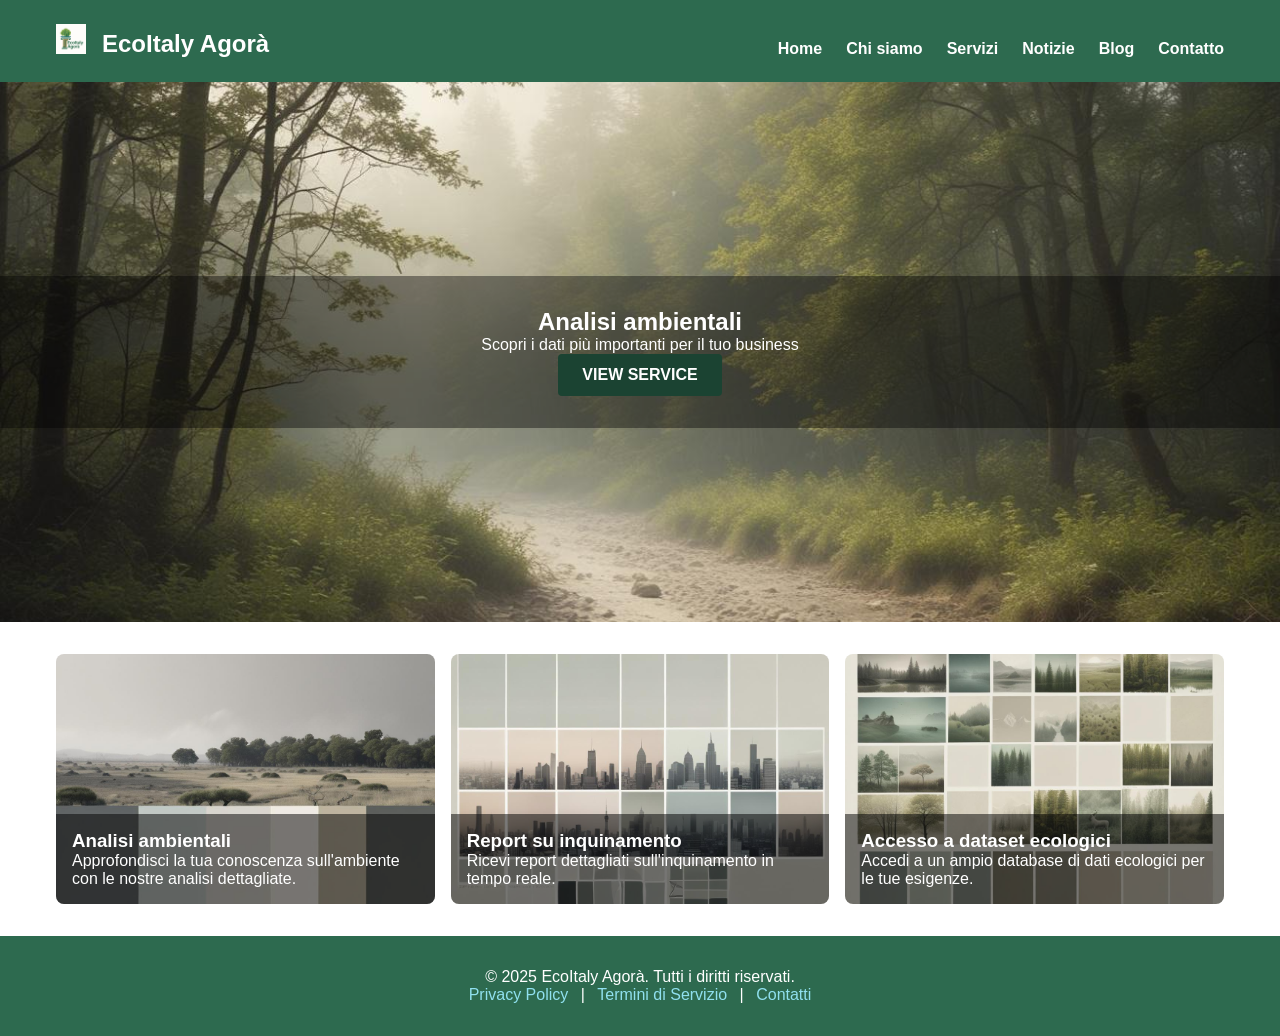
<file: index.html>
<!-- File: index.html -->
<!DOCTYPE html>
<html lang="it">
<head>
  <meta charset="UTF-8" />
  <meta name="viewport" content="width=device-width, initial-scale=1.0" />
  <title>EcoItaly Agorà</title>
  <link rel="stylesheet" href="assets/css/styles.css" />
</head>
<body>
  <header class="site-header">
    <div class="container header-inner">
      <div class="brand">
        <a href="index.html" class="logo">
          <img src="assets/img/logo.png" alt="EcoItaly Agorà Logo" />
        </a>
        <h1>EcoItaly Agorà</h1>
      </div>
      <nav class="main-nav">
        <ul>
          <li><a href="#intro">Home</a></li>
          <li><a href="#chi-siamo">Chi siamo</a></li>
          <li><a href="#servizi">Servizi</a></li>
          <li><a href="#notizie">Notizie</a></li>
          <li><a href="#blog">Blog</a></li>
          <li><a href="#contatti">Contatto</a></li>
        </ul>
      </nav>
      <button class="menu-toggle" aria-label="Toggle menu">☰</button>
    </div>
  </header>

  <!-- Hero full-width -->
  <section class="hero">
    <div class="hero-overlay">
      <div class="container">
        <h2 class="reveal">Analisi ambientali</h2>
        <p class="reveal">Scopri i dati più importanti per il tuo business</p>
        <a href="servizi.html" class="btn reveal">VIEW SERVICE</a>
      </div>
    </div>
  </section>

  <main>
    <!-- Features / Flashcard -->
    <section class="features">
      <div class="features-container">
        <a href="analisi.html"
           class="feature-card reveal"
           style="background-image: url('assets/img/0e990e54-26a1-11f0-810a-0242ac110002-jpg-regular_image.jpeg');">
          <div class="feature-content">
            <h3>Analisi ambientali</h3>
            <p>Approfondisci la tua conoscenza sull'ambiente con le nostre analisi dettagliate.</p>
          </div>
        </a>
        <a href="report.html"
           class="feature-card reveal"
           style="background-image: url('assets/img/0e794b3c-26a1-11f0-810a-0242ac110002-jpg-regular_image.jpeg');">
          <div class="feature-content">
            <h3>Report su inquinamento</h3>
            <p>Ricevi report dettagliati sull'inquinamento in tempo reale.</p>
          </div>
        </a>
        <a href="dataset.html"
           class="feature-card reveal"
           style="background-image: url('assets/img/0e929cf4-26a1-11f0-810a-0242ac110002-jpg-regular_image.jpeg');">
          <div class="feature-content">
            <h3>Accesso a dataset ecologici</h3>
            <p>Accedi a un ampio database di dati ecologici per le tue esigenze.</p>
          </div>
        </a>
      </div>
    </section>
  </main>

  <footer>
    <div class="container">
      <p>© 2025 EcoItaly Agorà. Tutti i diritti riservati.</p>
      <p><a href="#">Privacy Policy</a> | <a href="#">Termini di Servizio</a> | <a href="#">Contatti</a></p>
    </div>
  </footer>

  <script>
    // Mobile menu toggle
    const btn = document.querySelector('.menu-toggle');
    const menu = document.querySelector('.main-nav ul');
    btn.addEventListener('click', () => menu.classList.toggle('visible'));

    // Scroll reveal
    const reveals = document.querySelectorAll('.reveal');
    const observer = new IntersectionObserver((entries) => {
      entries.forEach(entry => {
        if (entry.isIntersecting) {
          entry.target.classList.add('active');
          observer.unobserve(entry.target);
        }
      });
    }, { threshold: 0.1 });
    reveals.forEach(el => observer.observe(el));
  </script>
</body>
</html>
</file>
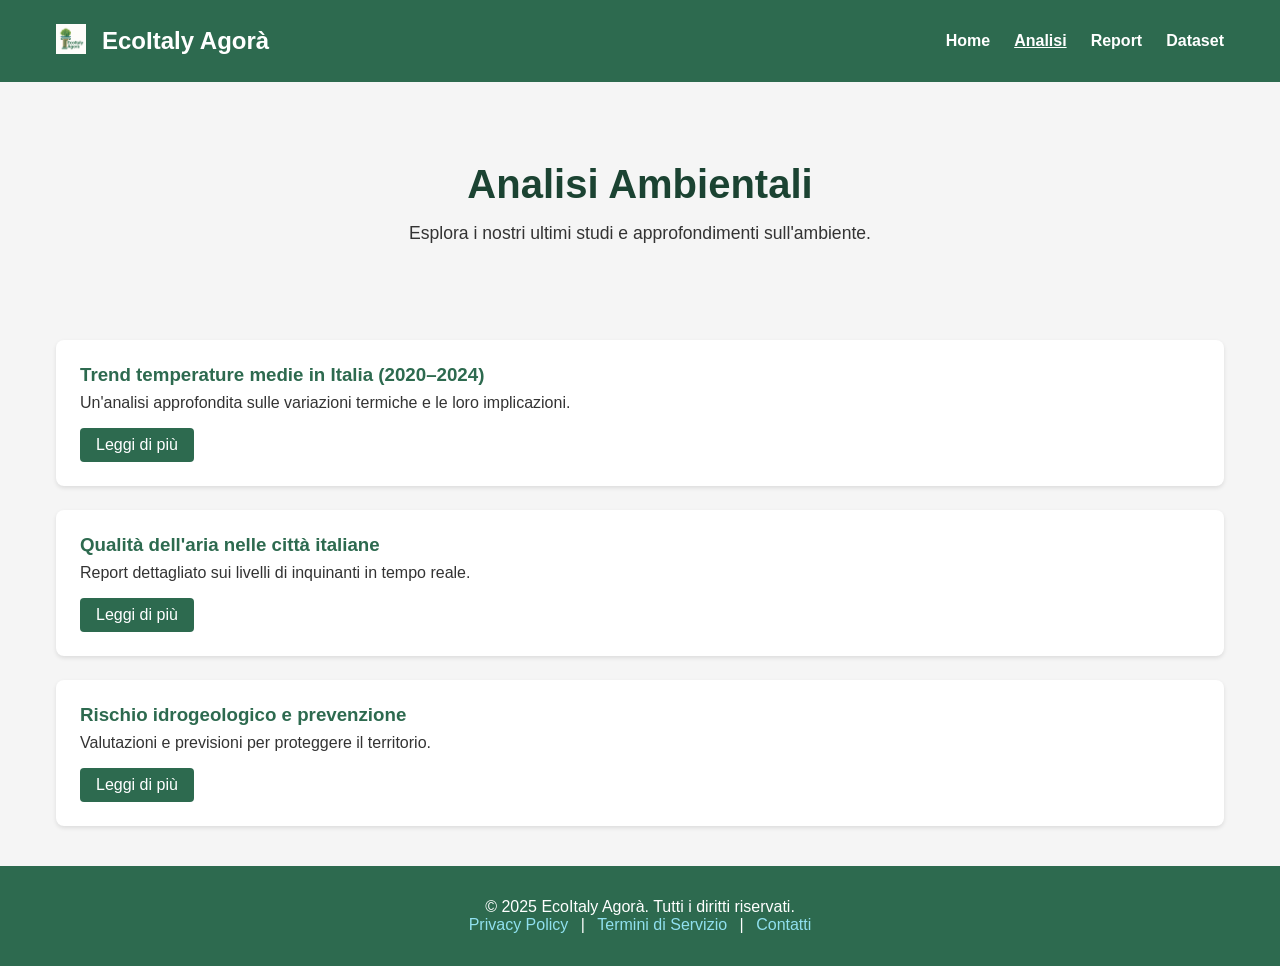
<file: analisi.html>
<!-- File: analisi.html -->
<!DOCTYPE html>
<html lang="it">
<head>
  <meta charset="UTF-8" />
  <meta name="viewport" content="width=device-width, initial-scale=1.0" />
  <title>EcoItaly Agorà - Analisi Ambientali</title>
  <link rel="stylesheet" href="assets/css/analisi.css" />
</head>
<body>
  <!-- Header (stessa struttura di index.html) -->
  <header class="site-header">
    <div class="container header-inner">
      <div class="brand">
        <a href="index.html" class="logo">
          <img src="assets/img/logo.png" alt="EcoItaly Agorà Logo" />
        </a>
        <h1>EcoItaly Agorà</h1>
      </div>
      <nav class="main-nav">
        <ul>
          <li><a href="index.html">Home</a></li>
          <li><a href="analisi.html" class="active">Analisi</a></li>
          <li><a href="report.html">Report</a></li>
          <li><a href="dataset.html">Dataset</a></li>
        </ul>
      </nav>
      <button class="menu-toggle" aria-label="Toggle menu">☰</button>
    </div>
  </header>

  <!-- Hero specifica per Analisi -->
  <section class="page-hero">
    <div class="container">
      <h2>Analisi Ambientali</h2>
      <p>Esplora i nostri ultimi studi e approfondimenti sull'ambiente.</p>
    </div>
  </section>

  <!-- Contenuto principale -->
  <main>
    <section class="analysis-list">
      <div class="container">
        <article class="analysis-item">
          <h3>Trend temperature medie in Italia (2020–2024)</h3>
          <p>Un'analisi approfondita sulle variazioni termiche e le loro implicazioni.</p>
          <a href="#" class="btn">Leggi di più</a>
        </article>
        <article class="analysis-item">
          <h3>Qualità dell'aria nelle città italiane</h3>
          <p>Report dettagliato sui livelli di inquinanti in tempo reale.</p>
          <a href="#" class="btn">Leggi di più</a>
        </article>
        <article class="analysis-item">
          <h3>Rischio idrogeologico e prevenzione</h3>
          <p>Valutazioni e previsioni per proteggere il territorio.</p>
          <a href="#" class="btn">Leggi di più</a>
        </article>
      </div>
    </section>
  </main>

  <!-- Footer -->
  <footer>
    <div class="container">
      <p>© 2025 EcoItaly Agorà. Tutti i diritti riservati.</p>
      <p><a href="#">Privacy Policy</a> | <a href="#">Termini di Servizio</a> | <a href="#">Contatti</a></p>
    </div>
  </footer>

  <!-- Script per menu e reveal (importa da index.js se preferisci) -->
  <script>
    const btn = document.querySelector('.menu-toggle');
    const menu = document.querySelector('.main-nav ul');
    btn.addEventListener('click', () => menu.classList.toggle('visible'));
  </script>
</body>
</html>
</file>
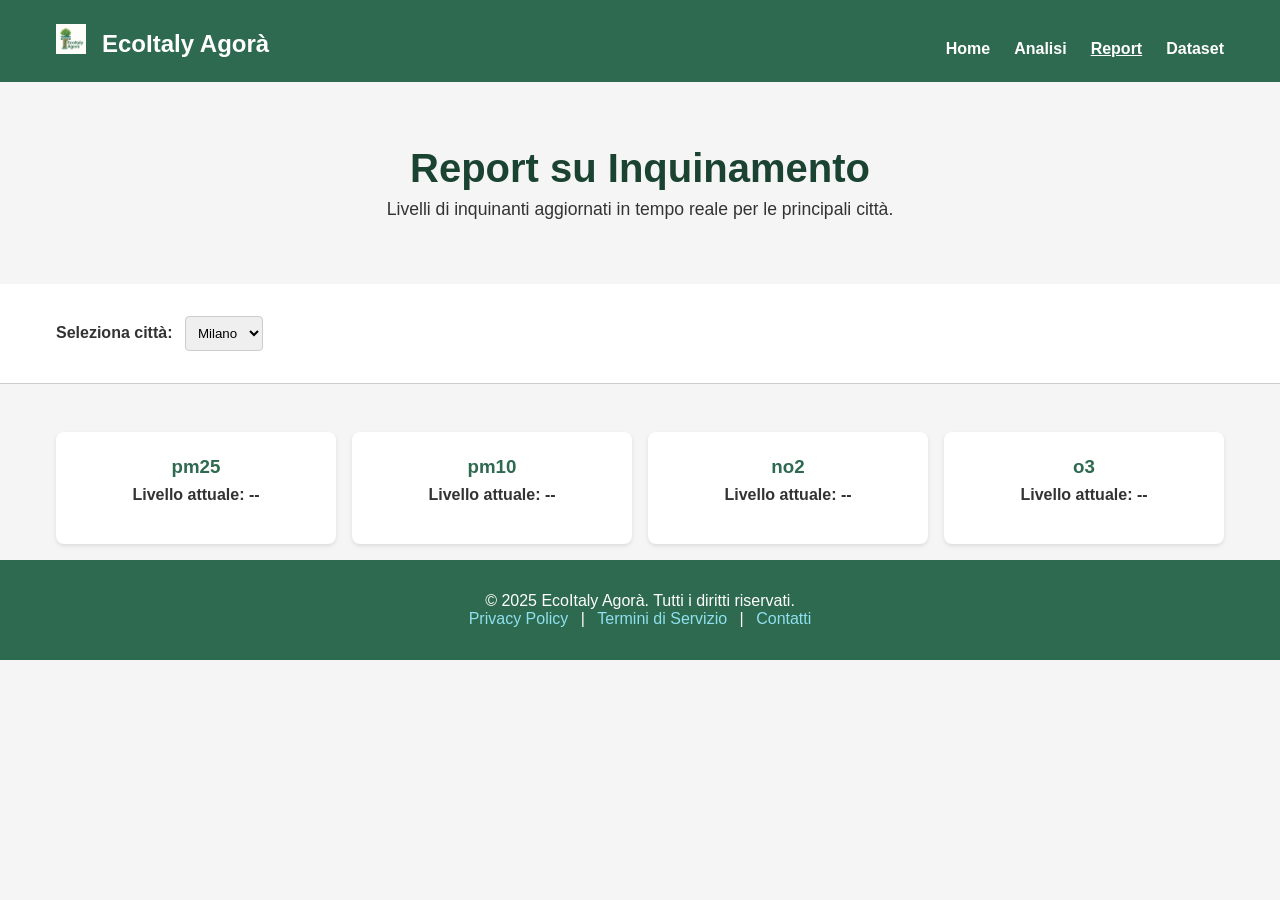
<file: report.html>
<!-- File: report.html (client-only version updated) -->
<!DOCTYPE html>
<html lang="it">
<head>
  <meta charset="UTF-8">
  <meta name="viewport" content="width=device-width, initial-scale=1.0">
  <title>EcoItaly Agorà - Report Inquinamento</title>
  <link rel="stylesheet" href="assets/css/report.css">
</head>
<body>
  <!-- Header -->
  <header class="site-header">
    <div class="container header-inner">
      <div class="brand">
        <a href="index.html" class="logo">
          <img src="assets/img/logo.png" alt="EcoItaly Agorà Logo">
        </a>
        <h1>EcoItaly Agorà</h1>
      </div>
      <nav class="main-nav">
        <ul>
          <li><a href="index.html">Home</a></li>
          <li><a href="analisi.html">Analisi</a></li>
          <li><a href="report.html" class="active">Report</a></li>
          <li><a href="dataset.html">Dataset</a></li>
        </ul>
      </nav>
      <button class="menu-toggle" aria-label="Toggle menu">☰</button>
    </div>
  </header>

  <!-- Hero Section -->
  <section class="report-hero">
    <div class="container">
      <h2>Report su Inquinamento</h2>
      <p>Livelli di inquinanti aggiornati in tempo reale per le principali città.</p>
    </div>
  </section>

  <!-- Filtro Città -->
  <main>
    <section class="filter-bar">
      <div class="container">
        <label for="city-select">Seleziona città:</label>
        <select id="city-select">
          <option value="Milano">Milano</option>
          <option value="Roma">Roma</option>
          <option value="Turin">Torino</option>
          <option value="Napoli">Napoli</option>
        </select>
      </div>
    </section>

    <!-- Cards Inquinanti -->
    <section class="report-cards">
      <div class="container cards-grid">
        <article class="card">
          <h3>pm25</h3>
          <p class="value">Livello attuale: --</p>
        </article>
        <article class="card">
          <h3>pm10</h3>
          <p class="value">Livello attuale: --</p>
        </article>
        <article class="card">
          <h3>no2</h3>
          <p class="value">Livello attuale: --</p>
        </article>
        <article class="card">
          <h3>o3</h3>
          <p class="value">Livello attuale: --</p>
        </article>
      </div>
    </section>
  </main>

  <!-- Footer -->
  <footer>
    <div class="container">
      <p>© 2025 EcoItaly Agorà. Tutti i diritti riservati.</p>
      <p><a href="#">Privacy Policy</a> | <a href="#">Termini di Servizio</a> | <a href="#">Contatti</a></p>
    </div>
  </footer>

  <!-- Script per menu e fetch dati diretto da OpenAQ -->
  <script>
    const btn = document.querySelector('.menu-toggle');
    const menu = document.querySelector('.main-nav ul');
    btn.addEventListener('click', () => menu.classList.toggle('visible'));

    async function loadData(city) {
      try {
        // Fetch up to 100 results to cover multiple stations
        const resp = await fetch(`https://api.openaq.org/v2/latest?city=${encodeURIComponent(city)}&country=IT&limit=100`);
        const json = await resp.json();
        // Flatten all measurements
        const measurements = json.results.flatMap(r => r.measurements.map(m => ({ parameter: m.parameter, value: m.value, unit: m.unit })));
        document.querySelectorAll('.card').forEach(card => {
          const param = card.querySelector('h3').textContent;
          const m = measurements.find(m => m.parameter.toLowerCase() === param.toLowerCase());
          card.querySelector('.value').textContent = m ? `Livello attuale: ${m.value} ${m.unit}` : 'Dati non disponibili';
        });
      } catch (e) {
        console.error('Errore fetch:', e);
      }
    }

    const select = document.getElementById('city-select');
    select.addEventListener('change', () => loadData(select.value));
    // Initial load
    loadData(select.value);
  </script>
</body>
</html>
</file>
<file: assets/css/styles.css>
/* File: assets/css/styles.css */
/* Updated styles.css with hover effect */
* {
  margin: 0;
  padding: 0;
  box-sizing: border-box;
}
:root {
  --green: #2d6a4f;
  --dark-green: #1b4332;
  --light-bg: #f5f5f5;
  --white: #ffffff;
}
body {
  font-family: Arial, sans-serif;
  background: var(--light-bg);
  color: #333;
}
.container {
  max-width: 1200px;
  margin: 0 auto;
  padding: 1rem;
}
/* Reveal base */
.reveal {
  opacity: 0;
  transform: translateY(20px);
  transition: opacity 0.6s ease-out, transform 0.6s ease-out;
}
.reveal.active {
  opacity: 1;
  transform: translateY(0);
}
/* Header sticky */
.site-header {
  background: var(--green);
  color: var(--white);
  position: sticky;
  top: 0;
  width: 100%;
  z-index: 1000;
  padding: 0.5rem 0;
}
.header-inner {
  display: flex;
  align-items: flex-end;
  justify-content: space-between;
}
.brand {
  display: flex;
  align-items: flex-end;
  gap: 0.5rem;
}
.logo img {
  height: 30px;
  width: auto;
}
header h1 {
  font-size: 1.5rem;
  margin-left: 0.5rem;
}
.main-nav ul {
  display: flex;
  gap: 1.5rem;
  list-style: none;
}
.main-nav a {
  color: var(--white);
  text-decoration: none;
  font-weight: bold;
}
.menu-toggle {
  display: none;
  background: none;
  border: none;
  color: var(--white);
  font-size: 1.5rem;
  cursor: pointer;
}
/* Hero section */
.hero {
  background: url("../img/0f071a52-26a1-11f0-810a-0242ac110002-jpg-hero_image.jpeg")
              center/cover no-repeat;
  width: 100%;
  height: 60vh;
  display: flex;
  align-items: center;
  margin-top: 0;
}
.hero-overlay {
  background: rgba(0, 0, 0, 0.4);
  color: var(--white);
  padding: 2rem 0;
  text-align: center;
  width: 100%;
}
.hero-overlay .container {
  padding: 0;
}
.btn {
  display: inline-block;
  padding: 0.75rem 1.5rem;
  background: var(--dark-green);
  color: var(--white);
  text-decoration: none;
  font-weight: bold;
  border-radius: 4px;
}
/* Features section */
.features {
  width: 100%;
  background: var(--white);
}
.features-container {
  max-width: 1200px;
  margin: 0 auto;
  display: flex;
  gap: 1rem;
  padding: 2rem 1rem;
}
.feature-card {
  position: relative;
  flex: 1;
  min-height: 250px; /* 👈 FIX per mobile */
  background-position: center;
  background-size: cover;
  border-radius: 8px;
  overflow: hidden;
  text-decoration: none;
  transition: transform 0.3s ease;
  transform-origin: center;
  display: flex;
  align-items: flex-end;
}
.feature-card:hover {
  transform: scale(1.05);
}
.feature-content {
  position: absolute;
  bottom: 0;
  width: 100%;
  background: rgba(0, 0, 0, 0.5);
  color: var(--white);
  padding: 1rem;
}
/* Footer */
footer {
  background: var(--green);
  color: var(--white);
  text-align: center;
  padding: 1rem 0;
}
footer a {
  color: #90e0ef;
  text-decoration: none;
  margin: 0 0.5rem;
}
/* Responsive */
@media (max-width: 768px) {
  .header-inner {
    flex-wrap: wrap;
  }
  .menu-toggle {
    display: block;
  }
  .main-nav ul {
    position: absolute;
    top: 100%;
    right: 0;
    flex-direction: column;
    background: var(--green);
    width: 200px;
    display: none;
    padding: 1rem;
  }
  .main-nav ul.visible {
    display: flex;
  }
  .features-container {
    flex-direction: column;
  }
}
</file>
<file: assets/css/analisi.css>
/* File: assets/css/analisi.css */
/* Reset e variabili colori identiche a styles.css */
* { margin: 0; padding: 0; box-sizing: border-box; }
:root {
  --green: #2d6a4f;
  --dark-green: #1b4332;
  --light-bg: #f5f5f5;
  --white: #ffffff;
}
body { font-family: Arial, sans-serif; background: var(--light-bg); color: #333; }
.container { max-width: 1200px; margin: 0 auto; padding: 1rem; }

/* Header sticky */
.site-header { background: var(--green); color: var(--white); position: sticky; top: 0; z-index: 1000; padding: 0.5rem 0; }
.header-inner { display: flex; align-items: center; justify-content: space-between; }
.brand { display: flex; align-items: center; gap: 0.5rem; }
.logo img { height: 30px; }
.site-header h1 { font-size: 1.5rem; margin-left: 0.5rem; }
.main-nav ul { display: flex; gap: 1.5rem; list-style: none; }
.main-nav a { color: var(--white); text-decoration: none; font-weight: bold; }
.main-nav a.active { text-decoration: underline; }
.menu-toggle { display: none; background: none; border: none; color: var(--white); font-size: 1.5rem; cursor: pointer; }

/* Hero */
.page-hero { background: var(--light-bg); padding: 4rem 0; text-align: center; }
.page-hero h2 { font-size: 2.5rem; margin-bottom: 1rem; color: var(--dark-green); }
.page-hero p { font-size: 1.1rem; }

/* Analysis list */
.analysis-list .analysis-item { background: var(--white); border-radius: 8px; margin-bottom: 1.5rem; padding: 1.5rem; box-shadow: 0 2px 4px rgba(0,0,0,0.1); }
.analysis-item h3 { margin-bottom: 0.5rem; color: var(--green); }
.analysis-item p { margin-bottom: 1rem; }
.btn { display: inline-block; padding: 0.5rem 1rem; background: var(--green); color: var(--white); text-decoration: none; border-radius: 4px; }

/* Footer styles */
footer { background: var(--green); color: var(--white); text-align: center; padding: 1rem 0; }
footer a { color: #90e0ef; text-decoration: none; margin: 0 0.5rem; }

/* Responsive */
@media (max-width: 768px) {
  .header-inner { flex-wrap: wrap; }
  .menu-toggle { display: block; }
  .main-nav ul { position: absolute; top: 100%; right: 0; flex-direction: column; background: var(--green); width: 200px; display: none; padding: 1rem; }
  .main-nav ul.visible { display: flex; }
}
</file>
<file: assets/css/report.css>
/* File: assets/css/report.css */
* {
    margin: 0;
    padding: 0;
    box-sizing: border-box;
  }
  :root {
    --green: #2d6a4f;
    --dark-green: #1b4332;
    --light-bg: #f5f5f5;
    --white: #ffffff;
  }
  body {
    font-family: Arial, sans-serif;
    background: var(--light-bg);
    color: #333;
  }
  .container {
    max-width: 1200px;
    margin: 0 auto;
    padding: 1rem;
  }
  
  /* Header */
  .site-header {
    background: var(--green);
    color: var(--white);
    position: sticky;
    top: 0;
    z-index: 1000;
    padding: 0.5rem 0;
  }
  .header-inner {
    display: flex;
    align-items: flex-end;
    justify-content: space-between;
  }
  .brand {
    display: flex;
    align-items: flex-end;
    gap: 0.5rem;
  }
  .logo img {
    height: 30px;
  }
  .site-header h1 {
    font-size: 1.5rem;
    margin-left: 0.5rem;
  }
  .main-nav ul {
    display: flex;
    gap: 1.5rem;
    list-style: none;
  }
  .main-nav a {
    color: var(--white);
    text-decoration: none;
    font-weight: bold;
  }
  .main-nav a.active {
    text-decoration: underline;
  }
  .menu-toggle {
    display: none;
    background: none;
    border: none;
    color: var(--white);
    font-size: 1.5rem;
    cursor: pointer;
  }
  
  /* Hero */
  .report-hero {
    background: var(--light-bg);
    padding: 3rem 0;
    text-align: center;
  }
  .report-hero h2 {
    font-size: 2.5rem;
    color: var(--dark-green);
    margin-bottom: 0.5rem;
  }
  .report-hero p {
    font-size: 1.1rem;
  }
  
  /* Filter Bar */
  .filter-bar {
    background: var(--white);
    padding: 1rem 0;
    border-bottom: 1px solid #ccc;
  }
  .filter-bar label {
    font-weight: bold;
    margin-right: 0.5rem;
  }
  .filter-bar select {
    padding: 0.5rem;
    border: 1px solid #ccc;
    border-radius: 4px;
  }
  
  /* Cards Grid */
  .cards-grid {
    display: grid;
    grid-template-columns: repeat(auto-fit, minmax(200px, 1fr));
    gap: 1rem;
    margin-top: 2rem;
  }
  .card {
    background: var(--white);
    padding: 1.5rem;
    border-radius: 8px;
    box-shadow: 0 2px 4px rgba(0,0,0,0.1);
    text-align: center;
  }
  .card h3 {
    color: var(--green);
    margin-bottom: 0.5rem;
  }
  .card .value {
    margin-bottom: 1rem;
    font-weight: bold;
  }
  
  /* Footer */
  footer {
    background: var(--green);
    color: var(--white);
    text-align: center;
    padding: 1rem 0;
  }
  footer a {
    color: #90e0ef;
    text-decoration: none;
    margin: 0 0.5rem;
  }
  
  /* Responsive */
  @media (max-width: 768px) {
    .header-inner { flex-wrap: wrap; }
    .menu-toggle { display: block; }
    .main-nav ul {
      position: absolute;
      top: 100%;
      right: 0;
      flex-direction: column;
      background: var(--green);
      width: 200px;
      display: none;
      padding: 1rem;
    }
    .main-nav ul.visible { display: flex; }
    .cards-grid { grid-template-columns: 1fr; }
  }
</file>
